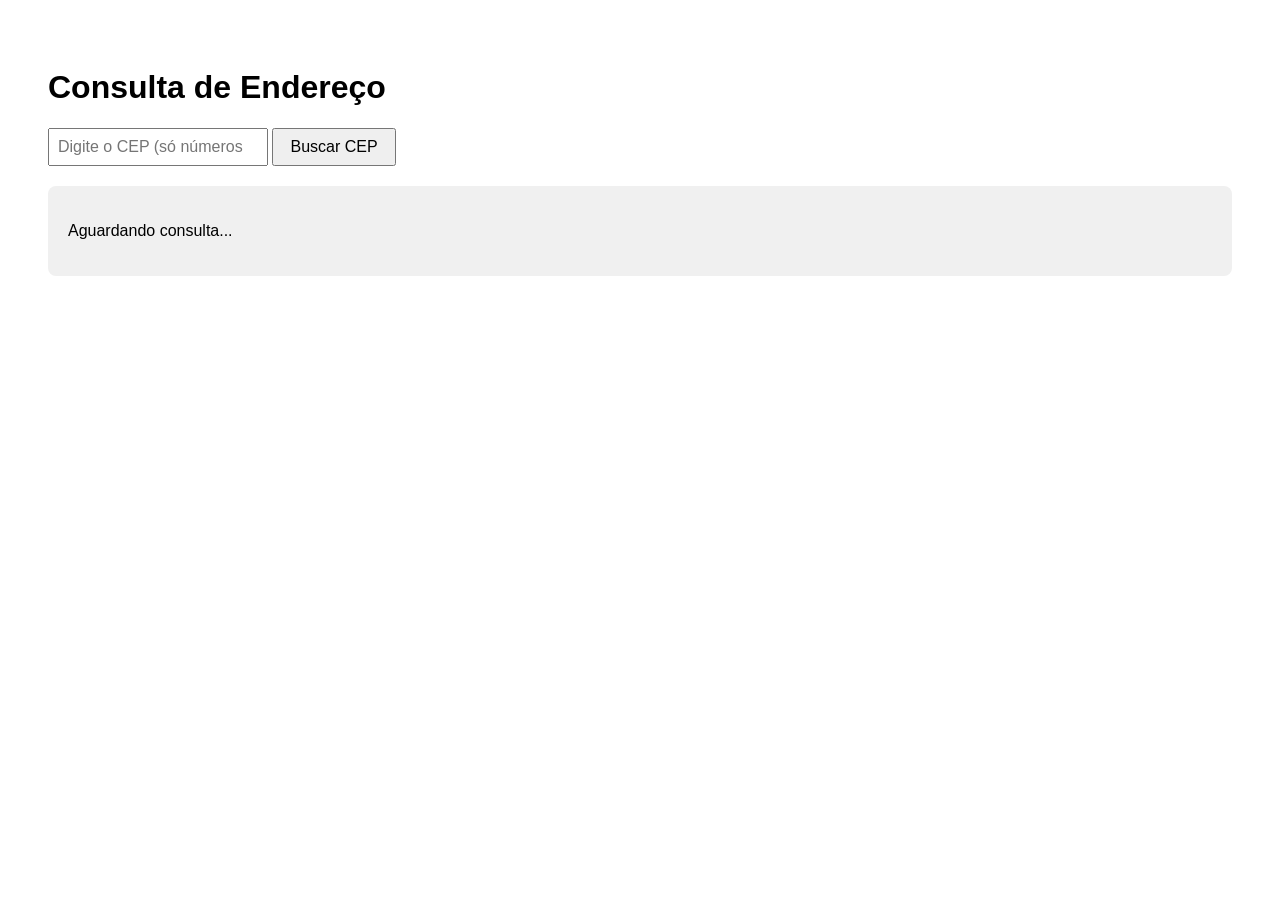
<file: rascunho/buscadorCep/index.html>
<!DOCTYPE html>
<html lang="pt-BR">
<head>
    <meta charset="UTF-8">
    <title>Buscador de CEP</title>
    <style>
        body { font-family: Arial, sans-serif; padding: 40px; }
        .painel { margin-top: 20px; padding: 20px; background: #f0f0f0; border-radius: 8px; }
        input { padding: 8px; font-size: 16px; width: 200px; }
        button { padding: 8px 16px; font-size: 16px; cursor: pointer; }
    </style>
    <script src="script.js" defer></script>
</head>
<body>
    <h1>Consulta de Endereço</h1>
    
    <input type="number" id="input-cep" placeholder="Digite o CEP (só números)">
    <button id="btn-buscar">Buscar CEP</button>

    <div class="painel" id="resultado">
        <p>Aguardando consulta...</p>
    </div>
</body>
</html>
</file>
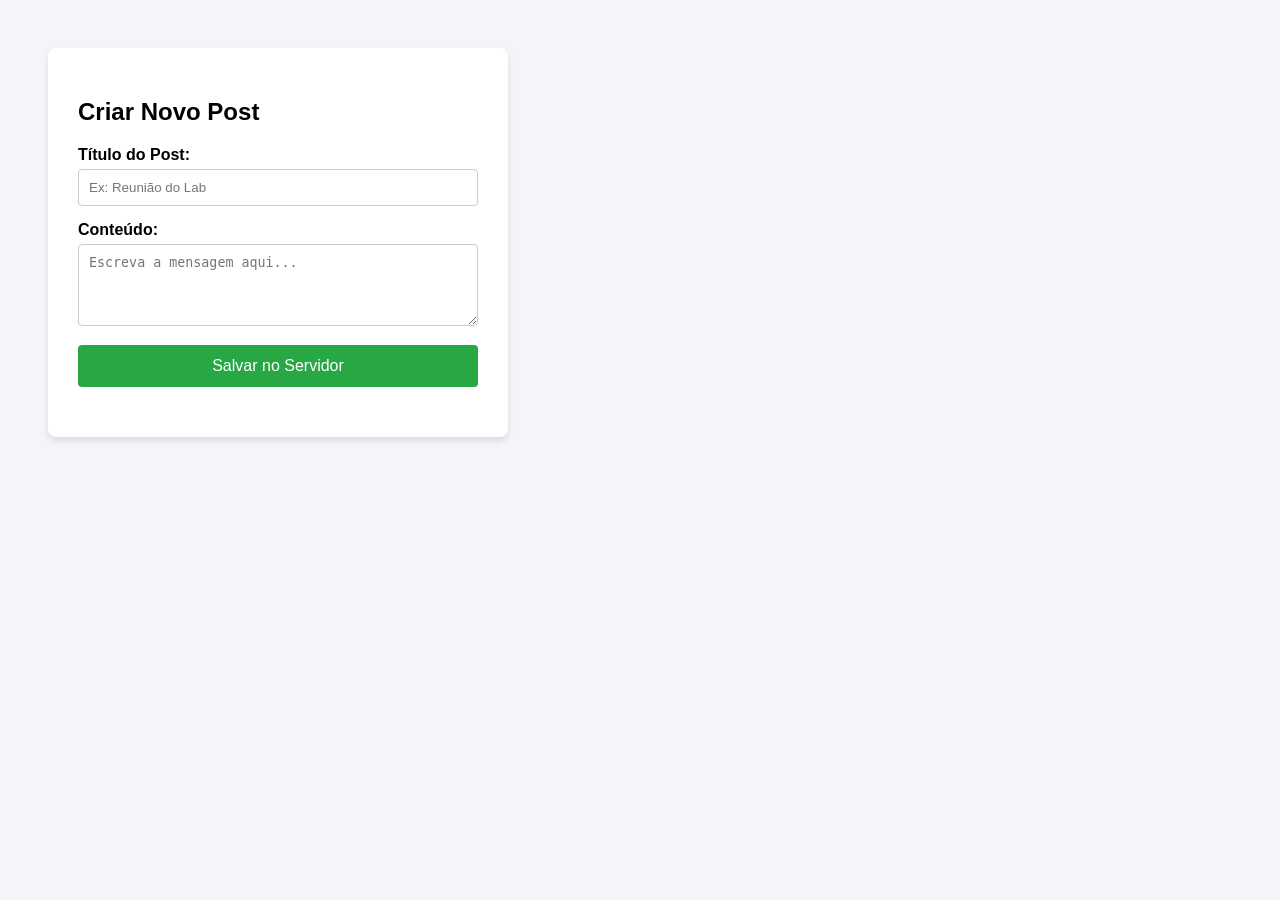
<file: rascunho/criarPost/index.html>
<!DOCTYPE html>
<html lang="pt-BR">
<head>
    <meta charset="UTF-8">
    <title>Cadastro de Postagem</title>
    <style>
        body { font-family: Arial, sans-serif; padding: 40px; background-color: #f4f4f9; }
        .formulario { 
            background: white; padding: 30px; border-radius: 8px; 
            box-shadow: 0 4px 6px rgba(0,0,0,0.1); max-width: 400px;
        }
        .campo { margin-bottom: 15px; }
        label { display: block; margin-bottom: 5px; font-weight: bold; }
        input, textarea { 
            width: 100%; padding: 10px; border: 1px solid #ccc; 
            border-radius: 4px; box-sizing: border-box;
        }
        button { 
            width: 100%; padding: 12px; background-color: #28a745; 
            color: white; border: none; border-radius: 4px; 
            font-size: 16px; cursor: pointer; transition: background 0.3s;
        }
        button:hover { background-color: #218838; }
        #mensagem { margin-top: 20px; font-weight: bold; text-align: center; }
    </style>
</head>
<body>

    <div class="formulario">
        <h2>Criar Novo Post</h2>
        
        <div class="campo">
            <label for="titulo">Título do Post:</label>
            <input type="text" id="titulo" placeholder="Ex: Reunião do Lab">
        </div>

        <div class="campo">
            <label for="conteudo">Conteúdo:</label>
            <textarea id="conteudo" rows="4" placeholder="Escreva a mensagem aqui..."></textarea>
        </div>

        <button id="btn-enviar">Salvar no Servidor</button>

        <p id="mensagem"></p>
    </div>

    <script src="script.js"></script>
</body>
</html>
</file>
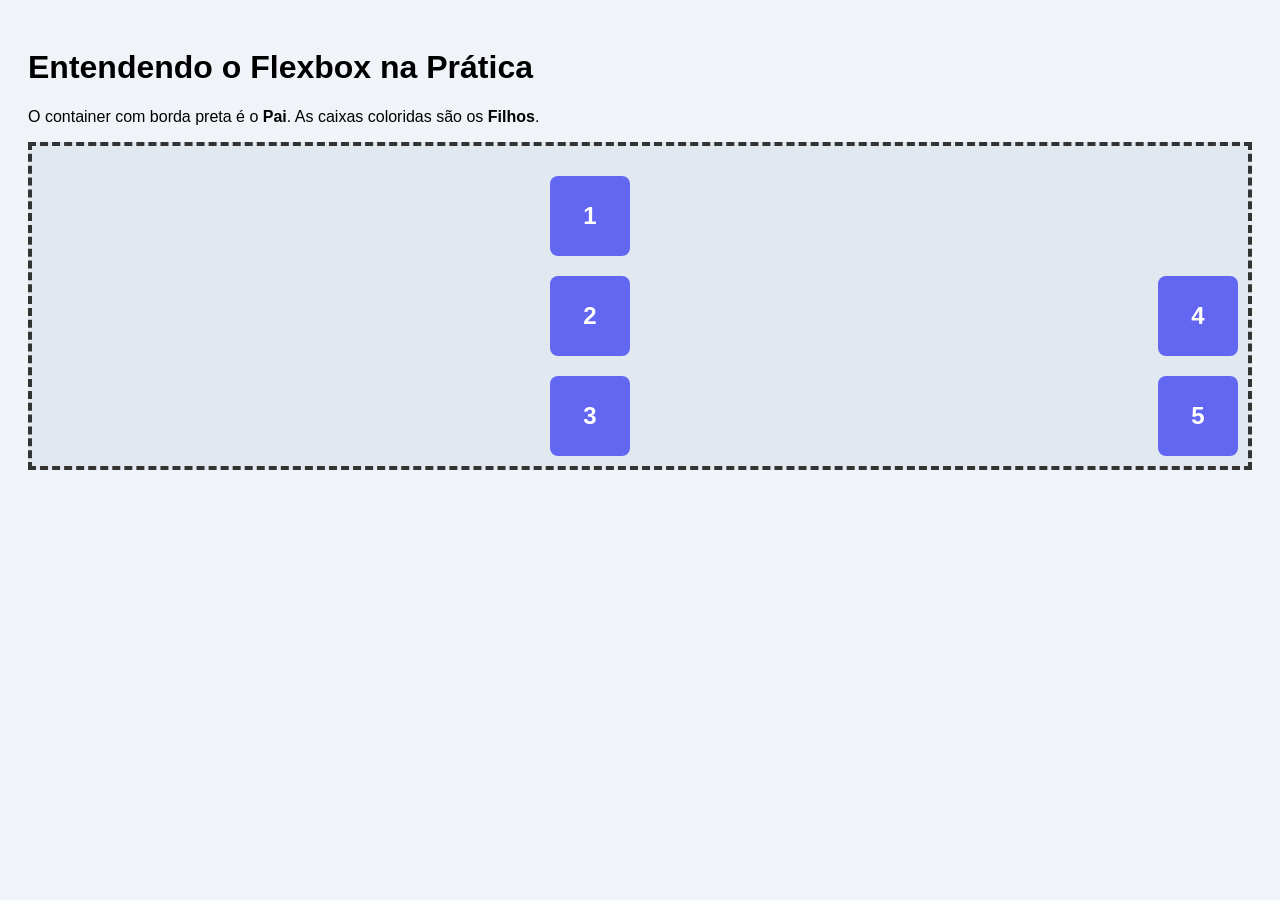
<file: Semana03/flex-css/index.html>
<!DOCTYPE html>
<html lang="pt-BR">
<head>
    <meta charset="UTF-8">
    <meta name="viewport" content="width=device-width, initial-scale=1.0">
    <title>Playground do Flexbox</title>
    <link rel="stylesheet" href="style.css">
</head>
<body>

    <h1>Entendendo o Flexbox na Prática</h1>
    <p>O container com borda preta é o <strong>Pai</strong>. As caixas coloridas são os <strong>Filhos</strong>.</p>

    <div class="container-pai">
        <div class="caixa">1</div>
        <div class="caixa">2</div>
        <div class="caixa">3</div>
        <div class="caixa">4</div>
        <div class="caixa">5</div>
    </div>
</body>
</html>
</file>
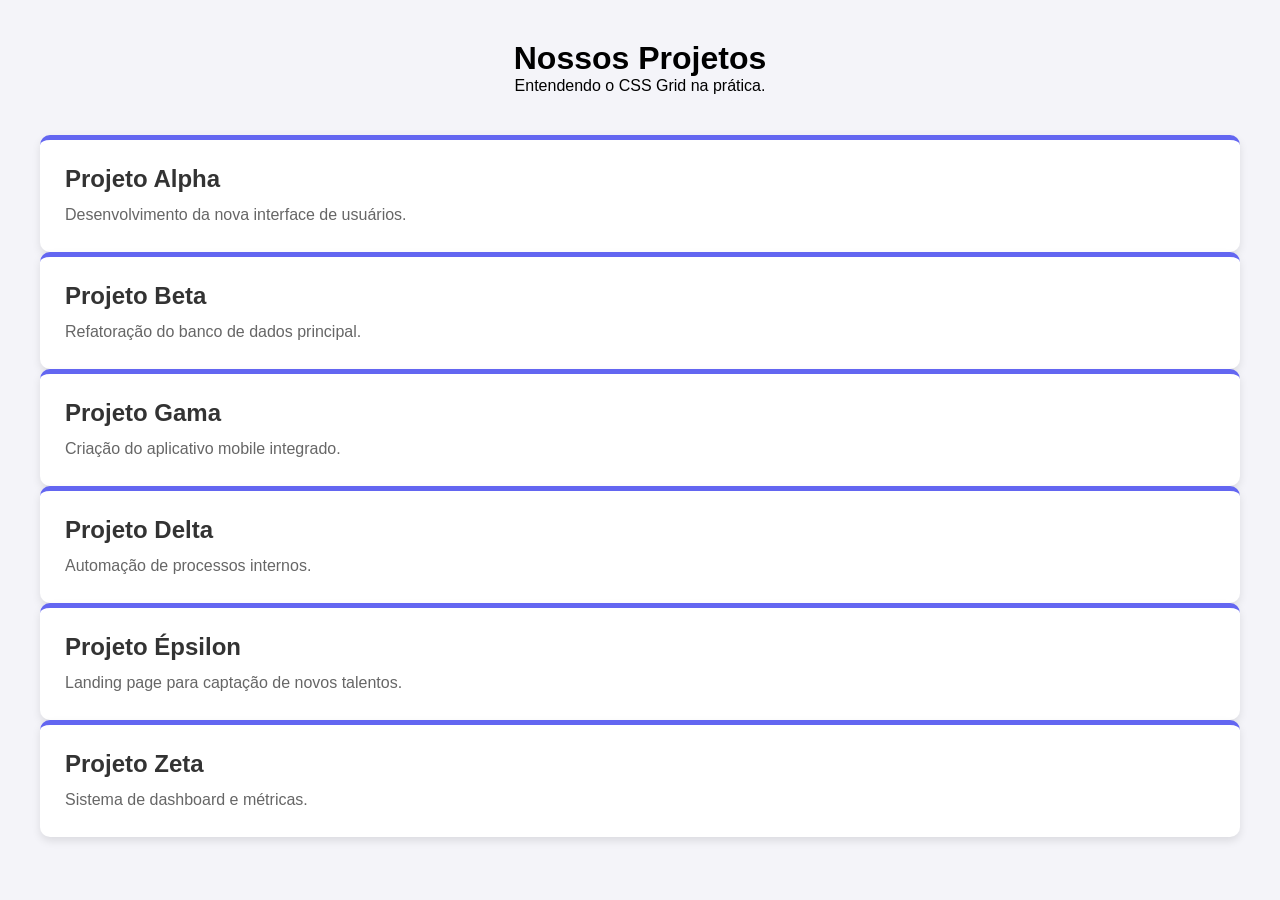
<file: Semana03/grid-css/index.html>
<!DOCTYPE html>
<html lang="pt-BR">
<head>
    <meta charset="UTF-8">
    <meta name="viewport" content="width=device-width, initial-scale=1.0">
    <title>Vitrine com CSS Grid</title>
    <link rel="stylesheet" href="style.css">
</head>
<body>

    <header class="cabecalho">
        <h1>Nossos Projetos</h1>
        <p>Entendendo o CSS Grid na prática.</p>
    </header>

    <main class="vitrine-grid">
        
        <article class="card">
            <h2>Projeto Alpha</h2>
            <p>Desenvolvimento da nova interface de usuários.</p>
        </article>

        <article class="card">
            <h2>Projeto Beta</h2>
            <p>Refatoração do banco de dados principal.</p>
        </article>

        <article class="card">
            <h2>Projeto Gama</h2>
            <p>Criação do aplicativo mobile integrado.</p>
        </article>

        <article class="card">
            <h2>Projeto Delta</h2>
            <p>Automação de processos internos.</p>
        </article>

        <article class="card">
            <h2>Projeto Épsilon</h2>
            <p>Landing page para captação de novos talentos.</p>
        </article>

        <article class="card">
            <h2>Projeto Zeta</h2>
            <p>Sistema de dashboard e métricas.</p>
        </article>
    </main>
</body>
</html>
</file>
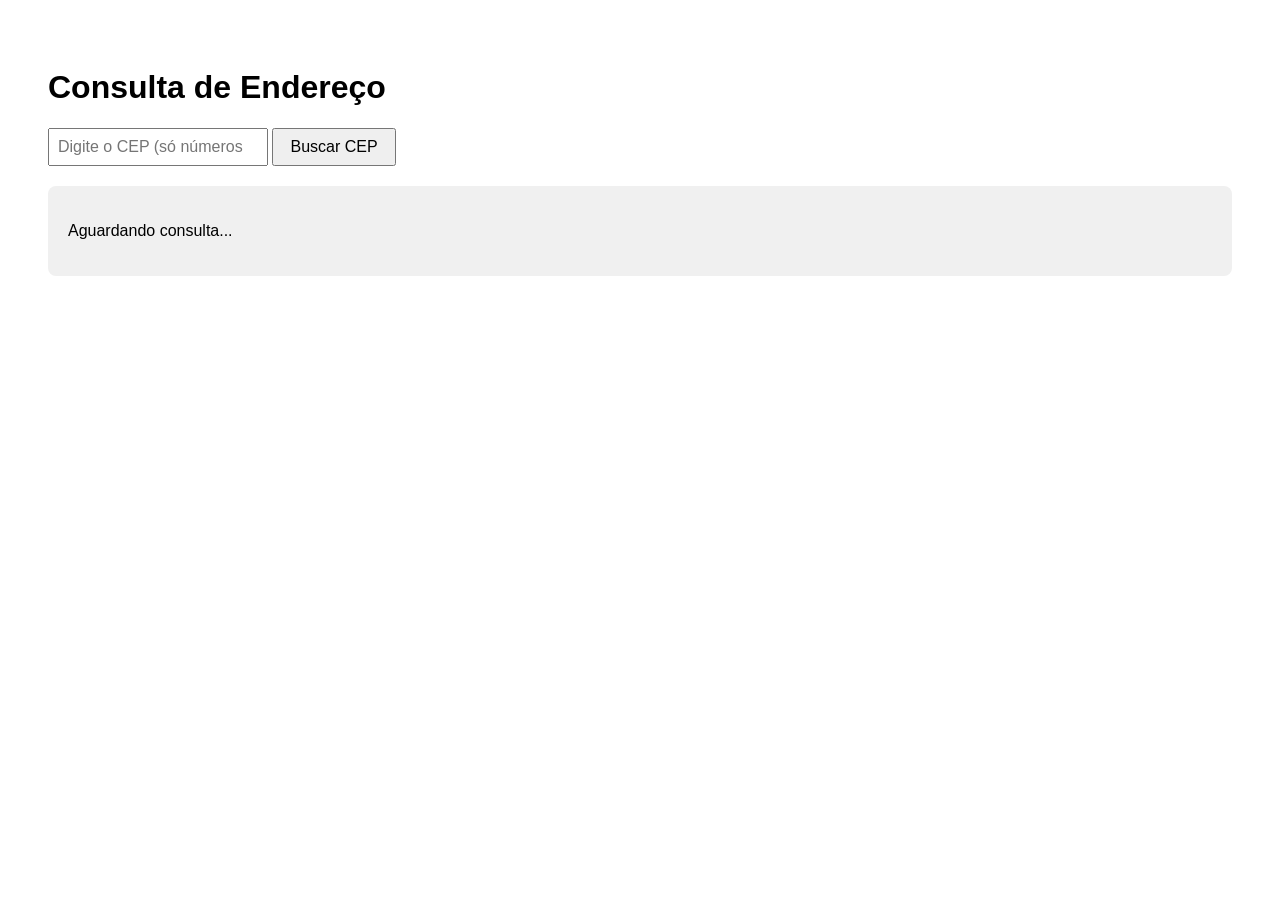
<file: Semana06/buscadorCep/index.html>
<!DOCTYPE html>
<html lang="pt-BR">
<head>
    <meta charset="UTF-8">
    <title>Buscador de CEP</title>
    <style>
        body { font-family: Arial, sans-serif; padding: 40px; }
        .painel { margin-top: 20px; padding: 20px; background: #f0f0f0; border-radius: 8px; }
        input { padding: 8px; font-size: 16px; width: 200px; }
        button { padding: 8px 16px; font-size: 16px; cursor: pointer; }
    </style>
    <script src="script.js" defer></script>
</head>
<body>

    <h1>Consulta de Endereço</h1>
    
    <input type="number" id="input-cep" placeholder="Digite o CEP (só números)">
    <button id="btn-buscar">Buscar CEP</button>

    <div class="painel" id="resultado">
        <p>Aguardando consulta...</p>
    </div>
</body>
</html>
</file>
<file: Semana03/flex-css/style.css>
body {
    font-family: Arial, sans-serif;
    padding: 20px;
    background-color: #f0f4f8;
}

.caixa {
    background-color: #6366f1;
    color: white;
    font-size: 24px;
    font-weight: bold;
    width: 80px;
    height: 80px;
    border-radius: 8px;
    display: flex;
    flex-direction: row;
    justify-content: center;
    align-items: center;
}


.container-pai {
    border: 4px dashed #333;
    background-color: #e2e8f0;
    padding: 10px;
    height: 300px; 
    display: flex; /* O padrão, sem flexbox */


    /* ---------------------------------------------------
       PASSO 2: A DIREÇÃO DO TRILHO (EIXO PRINCIPAL)
  
       --------------------------------------------------- */
    flex-direction: column;


    /* ---------------------------------------------------
       PASSO 3: ALINHAMENTO NO EIXO PRINCIPAL (Horizontal)
       (center, flex-end, space-between, space-around)
       --------------------------------------------------- */
    justify-content: end;

    /* ---------------------------------------------------
       PASSO 4: ALINHAMENTO NO EIXO SECUNDÁRIO (Vertical)
       (Testem: center, end, stretch)
       --------------------------------------------------- */
    align-items:end;

    /* ---------------------------------------------------
       PASSO 5: O RESPIRO (Espaço inteligente entre eles)
       --------------------------------------------------- */
      gap: 20px;
    /* ---------------------------------------------------
       PASSO 6: A QUEBRA DE LINHA
       
       --------------------------------------------------- */
    flex-wrap: wrap;
}
</file>
<file: Semana03/grid-css/style.css>
* {
    margin: 0;
    padding: 0;
    box-sizing: border-box;
    font-family: Arial, sans-serif;
}

body {
    background-color: #f4f4f9;
    padding: 40px;
}

.cabecalho {
    text-align: center;
    margin-bottom: 40px;
}

.card {
    background-color: #ffffff;
    padding: 25px;
    border-radius: 10px;
    box-shadow: 0 4px 8px rgba(0,0,0,0.1);
    border-top: 5px solid #6366f1; /* Detalhe visual charmoso */
}

.card h2 {
    margin-bottom: 10px;
    color: #333;
}

.card p {
    color: #666;
    line-height: 1.5;
}


/* Objetivo 1: Deixar a vitrine em grid com 3 colunas. */
/* Objetivo 2: Deixar a vitrine em grid com 2 colunas. */
/* Objetivo 3: Deixar a vitrine em grid com 1 colunas. */
</file>
